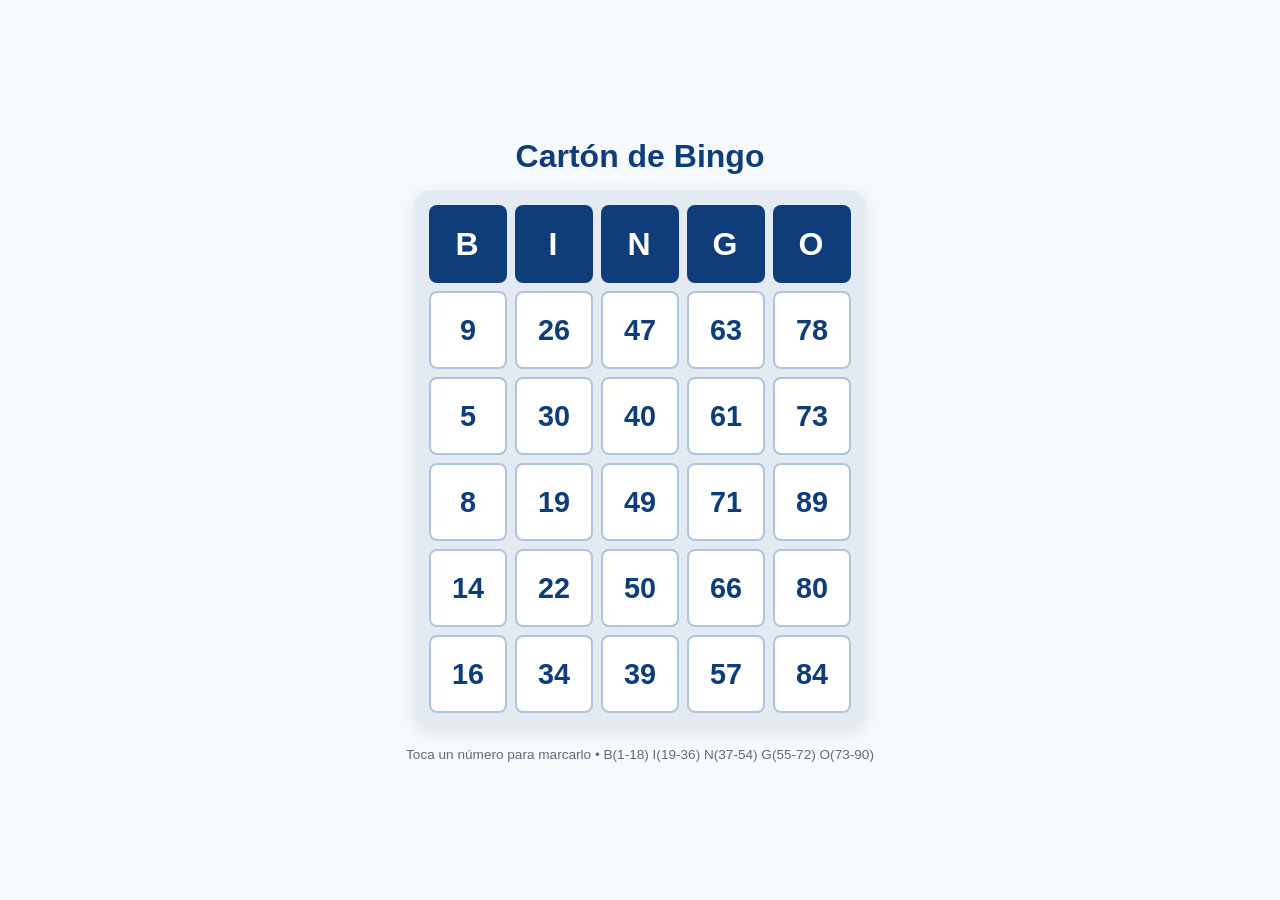
<file: carton_bingo.html>
<!DOCTYPE html>
<html lang="es">
<head>
    <meta charset="UTF-8">
    <title>Cartón de Bingo Interactivo</title>
    <meta name="viewport" content="width=device-width, initial-scale=1.0">
    <style>
        :root {
            --header-bg: #0f3d7a;
            --border: #b0c4de;
            --highlight: #f9d423;
            --bg: #f6fafd;
        }

        * { box-sizing: border-box; margin: 0; padding: 0; }

        body {
            background: var(--bg);
            font-family: 'Segoe UI', Arial, sans-serif;
            display: flex;
            flex-direction: column;
            align-items: center;
            justify-content: center;
            min-height: 100vh;
            padding: clamp(8px, 2vw, 20px);
        }

        h1 {
            color: var(--header-bg);
            font-size: clamp(1.2rem, 3vw, 2rem);
            margin-bottom: clamp(8px, 2vw, 16px);
            text-align: center;
        }

        .bingo-board {
            display: grid;
            grid-template-columns: repeat(5, 1fr);
            gap: clamp(3px, 0.8vw, 8px);
            width: min(95vw, 450px);
            background: #e3eaf2;
            border-radius: 14px;
            box-shadow: 0 4px 20px rgba(0, 0, 0, 0.1);
            padding: clamp(6px, 1.5vw, 14px);
        }

        .bingo-header {
            aspect-ratio: 1/1;
            display: flex;
            align-items: center;
            justify-content: center;
            font-size: clamp(1rem, 3.5vw, 2rem);
            font-weight: bold;
            letter-spacing: 2px;
            border-radius: 8px;
            background: var(--header-bg);
            color: #fff;
            user-select: none;
        }

        .bingo-cell {
            aspect-ratio: 1/1;
            display: flex;
            align-items: center;
            justify-content: center;
            font-size: clamp(0.9rem, 3vw, 1.8rem);
            font-weight: 600;
            border-radius: 8px;
            background: #fff;
            color: var(--header-bg);
            border: 2px solid var(--border);
            cursor: pointer;
            user-select: none;
            transition: background 0.2s, transform 0.15s, box-shadow 0.2s;
        }

        .bingo-cell:hover {
            transform: scale(1.05);
            box-shadow: 0 2px 8px rgba(0,0,0,0.12);
        }

        .bingo-cell.marked {
            background: var(--highlight);
            color: #222;
            border-color: var(--highlight);
            font-weight: bold;
            box-shadow: 0 0 0 2px #f9d42366;
        }

        .footer-info {
            margin-top: clamp(10px, 2vw, 20px);
            font-size: clamp(0.6rem, 1.2vw, 0.85rem);
            color: #5f6b7a;
            text-align: center;
        }

        @media (max-width: 400px) {
            .bingo-board { width: 99vw; gap: 2px; padding: 4px; border-radius: 10px; }
            .bingo-cell { font-size: 0.85rem; border-width: 1px; }
            .bingo-header { font-size: 0.9rem; }
        }
    </style>
</head>
<body>
    <h1>Cartón de Bingo</h1>
    <div class="bingo-board" id="bingo-board"></div>
    <p class="footer-info">Toca un número para marcarlo • B(1-18) I(19-36) N(37-54) G(55-72) O(73-90)</p>

    <script>
        const RANGOS_LETRAS = {
            'B': [1, 18], 'I': [19, 36], 'N': [37, 54],
            'G': [55, 72], 'O': [73, 90]
        };
        const LETRAS_ORDEN = ['B', 'I', 'N', 'G', 'O'];

        function generarCartonBingo() {
            const carton = [];
            for (const letra of LETRAS_ORDEN) {
                const [min, max] = RANGOS_LETRAS[letra];
                const disponibles = Array.from({length: max - min + 1}, (_, i) => min + i);
                for (let i = disponibles.length - 1; i > 0; i--) {
                    const j = Math.floor(Math.random() * (i + 1));
                    [disponibles[i], disponibles[j]] = [disponibles[j], disponibles[i]];
                }
                carton.push(disponibles.slice(0, 5));
            }

            // Transponer
            const transpuesto = [];
            for (let fila = 0; fila < 5; fila++) {
                transpuesto.push([]);
                for (let col = 0; col < 5; col++) {
                    transpuesto[fila].push(carton[col][fila]);
                }
            }
            return transpuesto;
        }

        function renderCarton() {
            const board = document.getElementById('bingo-board');
            const carton = generarCartonBingo();
            board.innerHTML = '';

            // Encabezados
            LETRAS_ORDEN.forEach(letra => {
                const div = document.createElement('div');
                div.className = 'bingo-header';
                div.textContent = letra;
                board.appendChild(div);
            });

            // Celdas
            for (const fila of carton) {
                for (const numero of fila) {
                    const div = document.createElement('div');
                    div.className = 'bingo-cell';
                    div.textContent = numero;
                    div.addEventListener('click', () => div.classList.toggle('marked'));
                    board.appendChild(div);
                }
            }
        }

        renderCarton();
    </script>
</body>
</html>
</file>
